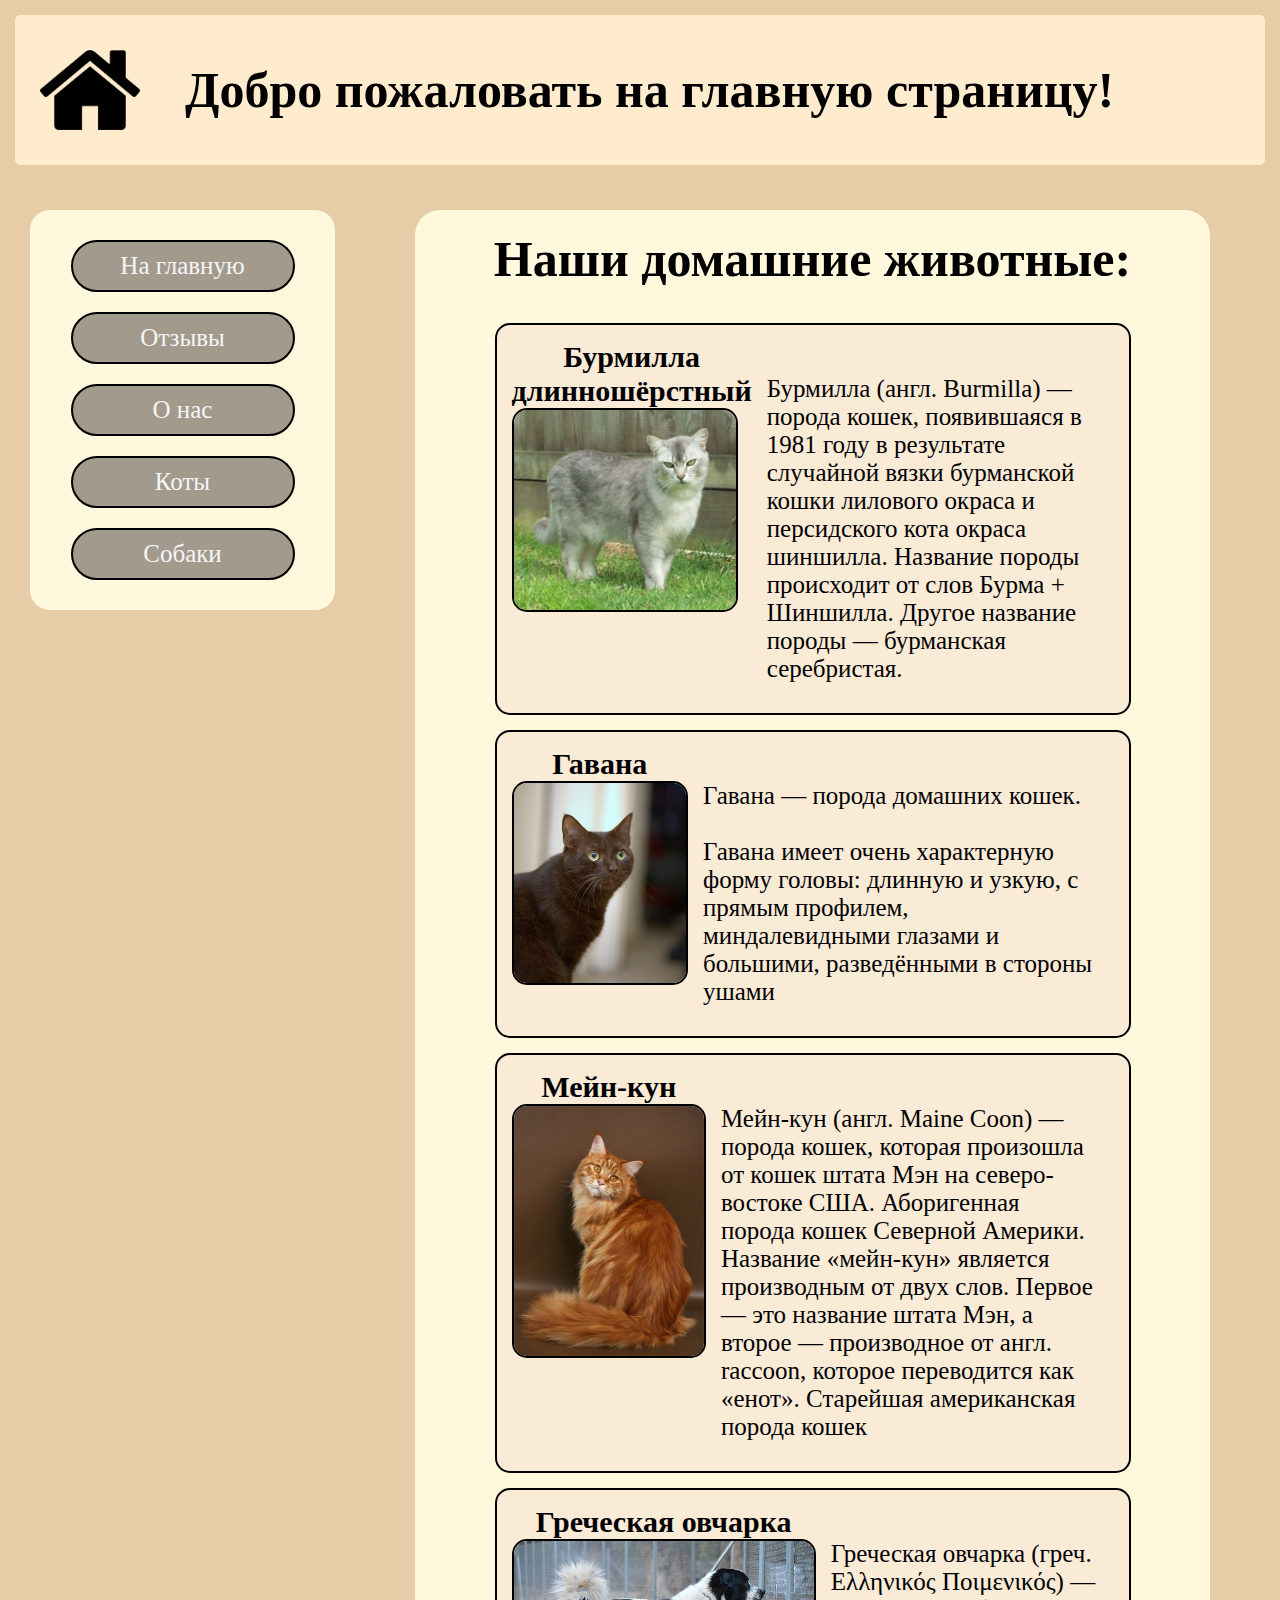
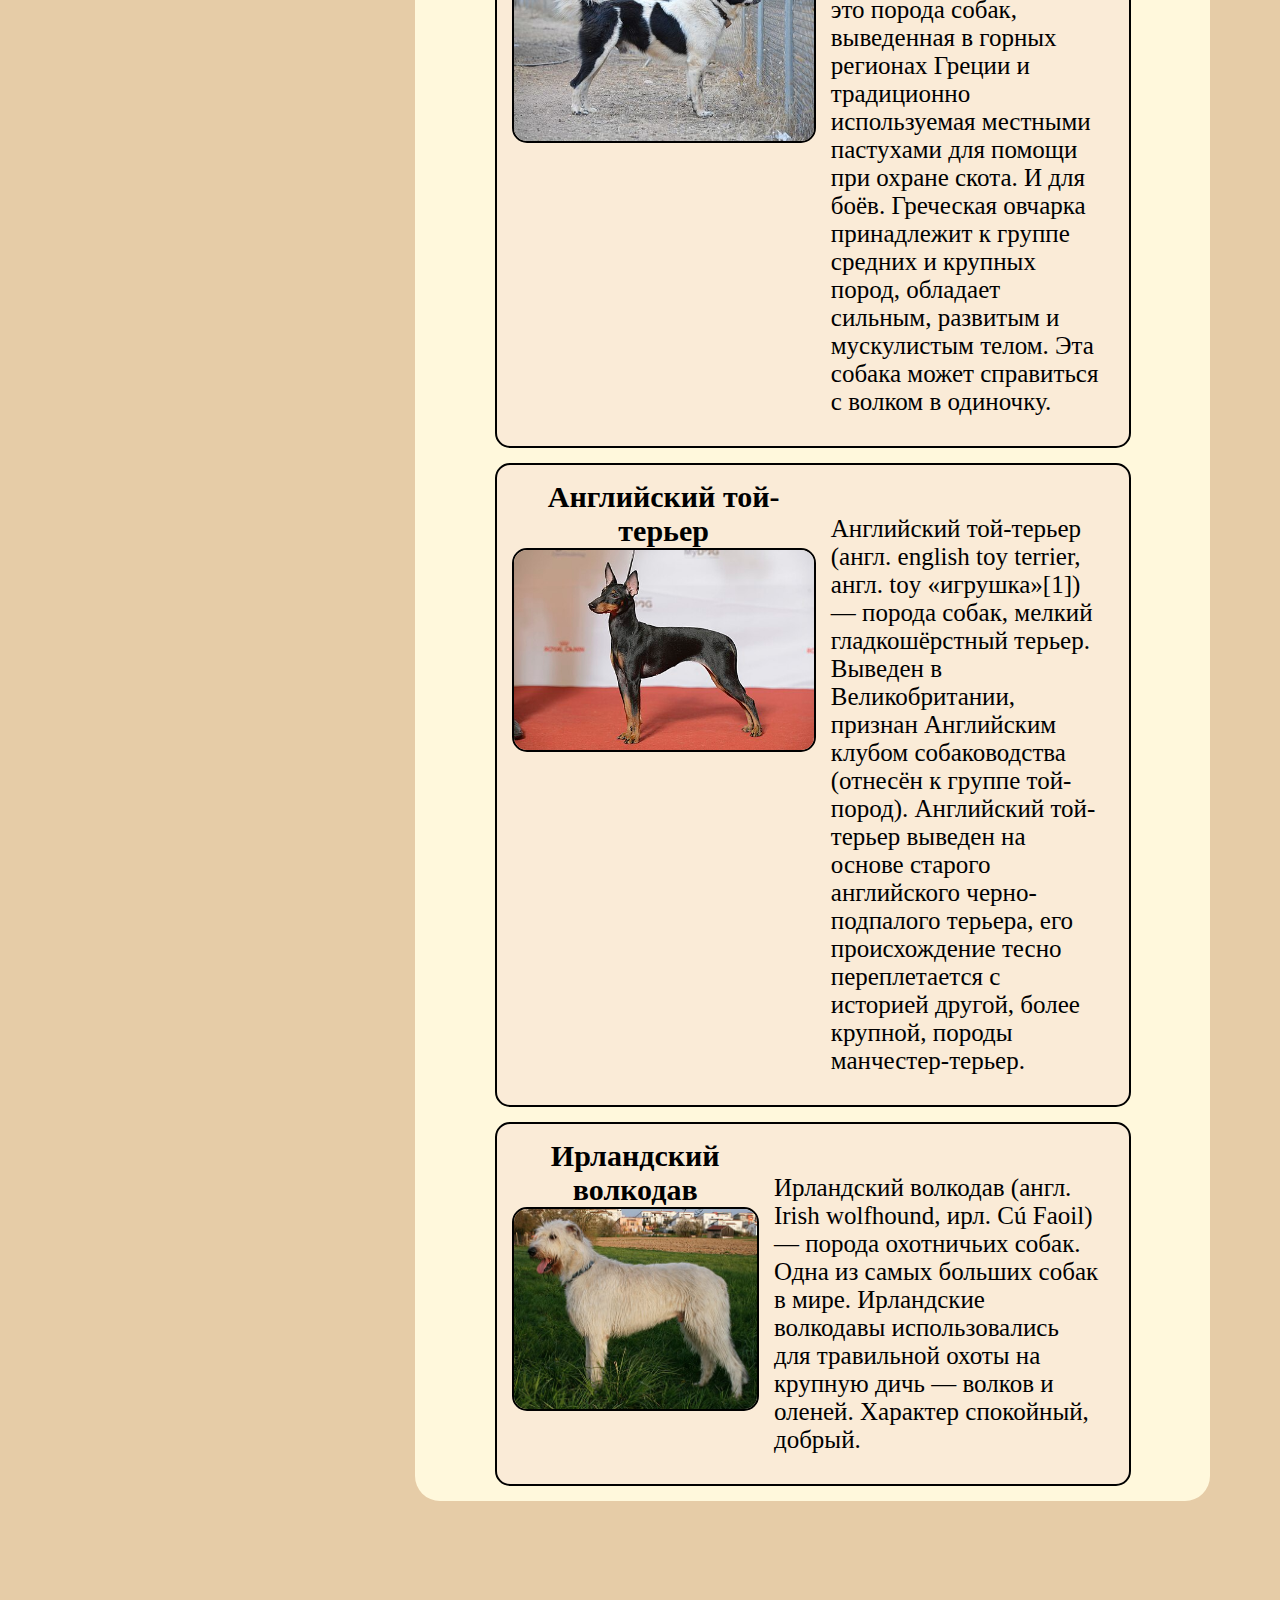
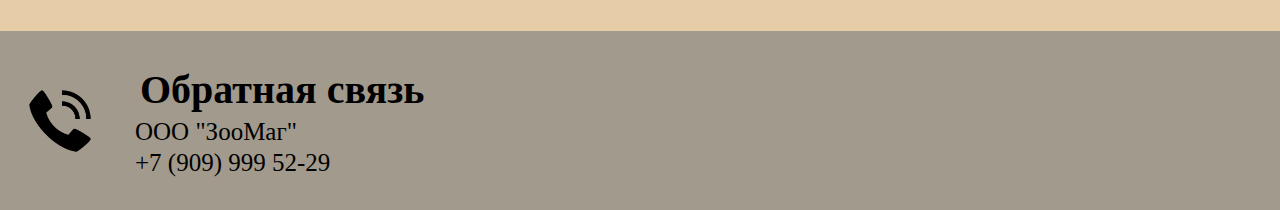
<file: index.html>
<!DOCTYPE html>
<html lang="en">
<head>
    <link rel="stylesheet" href="css/style.css">
	<link rel="manifest" href="manifest.json">
    <meta charset="UTF-8">
    <meta name="viewport" content="width=device-width, initial-scale=1.0">
	<script>
    if ('serviceWorker' in navigator) {
        navigator.serviceWorker.register('service-worker.js')
        .then(reg => console.log('SW registered', reg))
        .catch(err => console.error('SW registration failed', err));
    }
    </script>
    <title>Document</title>
</head>
<body style="min-height: 180%;">
    <header>
        <img src="img/home.png" alt="home" height="100px">
        
        <h1>Добро пожаловать на главную страницу!</h1>
    </header>

    <div class="container">
        <nav class="left">
            <a href="index.html">На главную</a>
            <a href="form.html">Отзывы</a>
            <a href="aboutpage.html">О нас</a>
            <a href="cats.html">Коты</a>
            <a href="dogs.html">Собаки</a>
        </nav>
 
        <main class="right">
            <h1>Наши домашние животные:</h1>
            <ul>
                <li>
                    <div>
                        <h2 style="margin: 0; text-align: center;">Бурмилла длинношёрстный</h2>
                        <img src="img/cat1.jpeg" alt="" height="200px">
                    </div>
                    <p>Бурмилла (англ. Burmilla) — порода кошек, появившаяся в 1981 году в результате случайной вязки бурманской кошки лилового окраса и персидского кота окраса шиншилла. Название породы происходит от слов Бурма + Шиншилла. Другое название породы — бурманская серебристая.</p>
                </li>
                <li>
                    <div>
                        <h2 style="margin: 0; text-align: center;">Гавана </h2>
                        <img src="img/cat2.jpg" alt="" height="200px">
                    </div>
                    <p>Гавана — порода домашних кошек. <br> <br>Гавана имеет очень характерную форму головы: длинную и узкую, с прямым профилем, миндалевидными глазами и большими, разведёнными в стороны ушами</p>
                </li>
                <li>
                    <div>
                        <h2 style="margin: 0; text-align: center;">Мейн-кун</h2>
                        <img src="img/cat3.jpg" alt="" height="250px">
                    </div>
                    <p>Мейн-кун (англ. Maine Coon) — порода кошек, которая произошла от кошек штата Мэн на северо-востоке США. Аборигенная порода кошек Северной Америки. Название «мейн-кун» является производным от двух слов. Первое — это название штата Мэн, а второе — производное от англ. raccoon, которое переводится как «енот». Старейшая американская порода кошек</p>
                </li>
                <li>
                    <div>
                        <h2 style="margin: 0; text-align: center;">Греческая овчарка</h2>
                        <img src="img/dog1.jpg" alt="" height="200px">
                    </div>
                    <p>Греческая овчарка (греч. Ελληνικός Ποιμενικός) — это порода собак, выведенная в горных регионах Греции и традиционно используемая местными пастухами для помощи при охране скота. И для боёв. Греческая овчарка принадлежит к группе средних и крупных пород, обладает сильным, развитым и мускулистым телом. Эта собака может справиться с волком в одиночку.</p>
                </li>
                <li>
                    <div>
                        <h2 style="margin: 0; text-align: center;">Английский той-терьер</h2>
                        <img src="img/dog2.jpg" alt="" height="200px">
                    </div>
                    <p>Английский той-терьер (англ. english toy terrier, англ. toy «игрушка»[1]) — порода собак, мелкий гладкошёрстный терьер. Выведен в Великобритании, признан Английским клубом собаководства (отнесён к группе той-пород). Английский той-терьер выведен на основе старого английского черно-подпалого терьера, его происхождение тесно переплетается с историей другой, более крупной, породы манчестер-терьер.</p>
                </li>
                <li>
                    <div>
                        <h2 style="margin: 0; text-align: center;">Ирландский волкодав</h2>
                        <img src="img/dog3.jpg" alt="" height="200px">
                    </div>
                    <p>Ирландский волкодав (англ. Irish wolfhound, ирл. Cú Faoil) — порода охотничьих собак. Одна из самых больших собак в мире. Ирландские волкодавы использовались для травильной охоты на крупную дичь — волков и оленей. Характер спокойный, добрый.</p>
                </li>
            </ul>
        </main>
    </div>

    <footer>
        <img src="img/call.png" alt="" height="70px">
        <div style="padding: 20px;">
            <h2>Обратная связь</h2>
            <p>ООО "ЗооМаг"</p>
            <p>+7 (909) 999 52-29</p>
        </div>
        
    </footer>
</body>
</html>
</file>
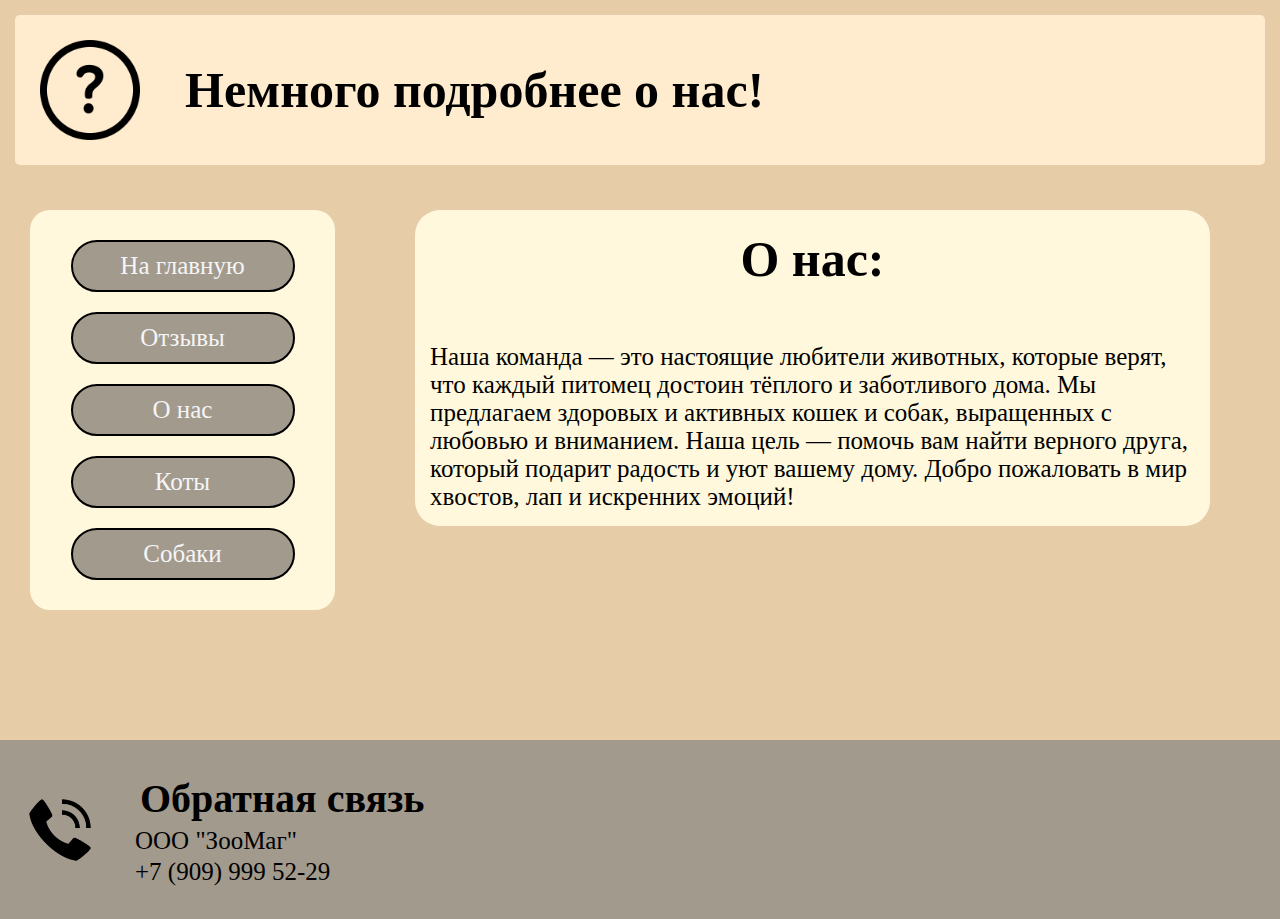
<file: aboutpage.html>
<!DOCTYPE html>
<html lang="en">
<head>
    <link rel="stylesheet" href="css/style.css">
    <meta charset="UTF-8">
    <meta name="viewport" content="width=device-width, initial-scale=1.0">
    <title>Document</title>
</head>
<body style="min-height: 180%;">
    <header>
        <img src="img/question.png" alt="about" height="100px">
        <h1>Немного подробнее о нас!</h1>
    </header>

    <div class="container">
        <nav class="left">
            <a href="index.html">На главную</a>
            <a href="form.html">Отзывы</a>
            <a href="aboutpage.html">О нас</a>
            <a href="cats.html">Коты</a>
            <a href="dogs.html">Собаки</a>
        </nav>
 
        <main class="right">
            <h1>О нас:</h1>
            <p>Наша команда — это настоящие любители животных, которые верят, что каждый питомец достоин тёплого и заботливого дома. Мы предлагаем здоровых и активных кошек и собак, выращенных с любовью и вниманием. Наша цель — помочь вам найти верного друга, который подарит радость и уют вашему дому. Добро пожаловать в мир хвостов, лап и искренних эмоций!</p>
        </main>
    </div>

    <footer>
        <img src="img/call.png" alt="" height="70px">
        <div style="padding: 20px;">
            <h2>Обратная связь</h2>
            <p>ООО "ЗооМаг"</p>
            <p>+7 (909) 999 52-29</p>
        </div>
        
    </footer>
</body>
</html>
</file>
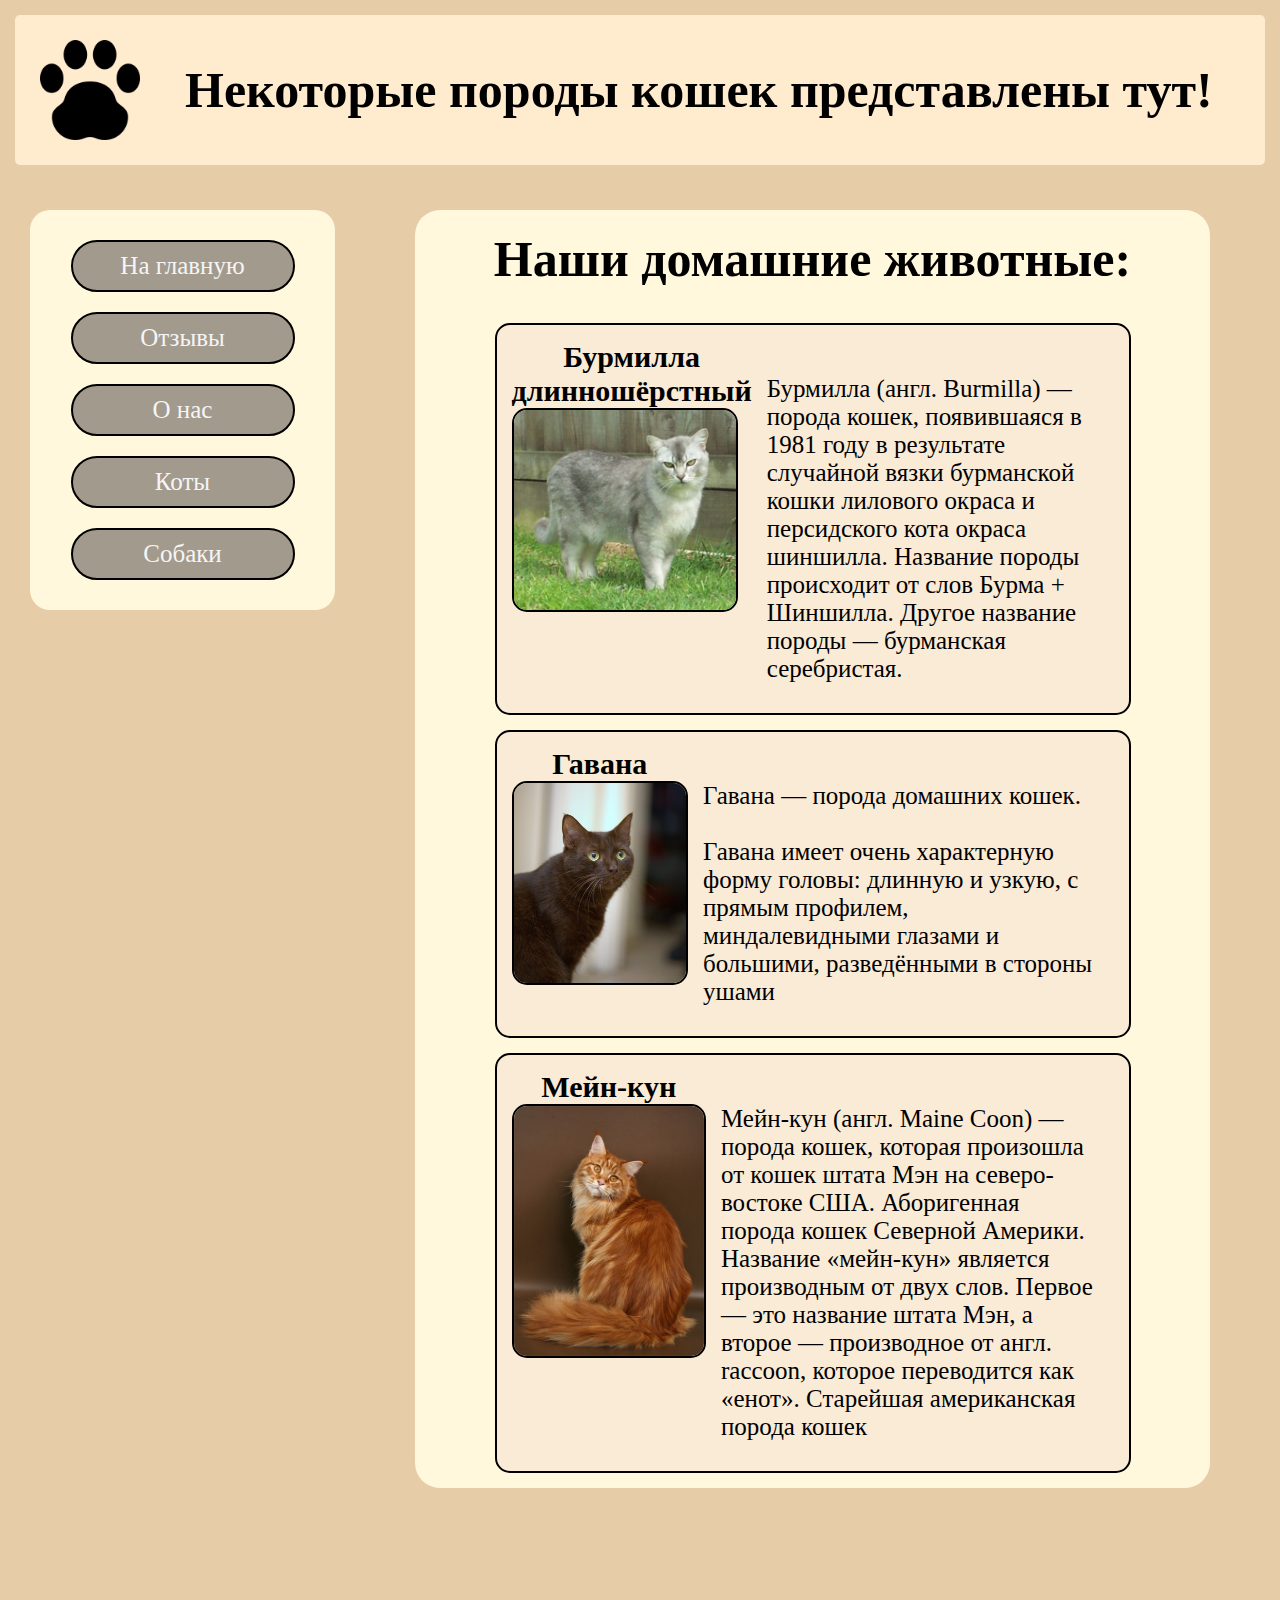
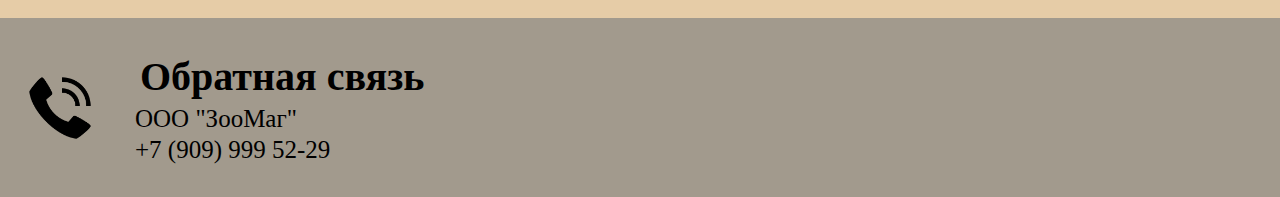
<file: cats.html>
<!DOCTYPE html>
<html lang="en">
<head>
    <link rel="stylesheet" href="css/style.css">
    <meta charset="UTF-8">
    <meta name="viewport" content="width=device-width, initial-scale=1.0">
    <title>Document</title>
</head>
<body style="min-height: 180%;">
    <header>
        <img src="img/paw.png" alt="home" height="100px">
        
        <h1>Некоторые породы кошек представлены тут!</h1>
    </header>

    <div class="container">
        <nav class="left">
            <a href="index.html">На главную</a>
            <a href="form.html">Отзывы</a>
            <a href="aboutpage.html">О нас</a>
            <a href="cats.html">Коты</a>
            <a href="dogs.html">Собаки</a>
        </nav>
 
        <main class="right">
            <h1>Наши домашние животные:</h1>
            <ul>
                <li>
                    <div>
                        <h2 style="margin: 0; text-align: center;">Бурмилла длинношёрстный</h2>
                        <img src="img/cat1.jpeg" alt="" height="200px">
                    </div>
                    <p>Бурмилла (англ. Burmilla) — порода кошек, появившаяся в 1981 году в результате случайной вязки бурманской кошки лилового окраса и персидского кота окраса шиншилла. Название породы происходит от слов Бурма + Шиншилла. Другое название породы — бурманская серебристая.</p>
                </li>
                <li>
                    <div>
                        <h2 style="margin: 0; text-align: center;">Гавана </h2>
                        <img src="img/cat2.jpg" alt="" height="200px">
                    </div>
                    <p>Гавана — порода домашних кошек. <br> <br>Гавана имеет очень характерную форму головы: длинную и узкую, с прямым профилем, миндалевидными глазами и большими, разведёнными в стороны ушами</p>
                </li>
                <li>
                    <div>
                        <h2 style="margin: 0; text-align: center;">Мейн-кун</h2>
                        <img src="img/cat3.jpg" alt="" height="250px">
                    </div>
                    <p>Мейн-кун (англ. Maine Coon) — порода кошек, которая произошла от кошек штата Мэн на северо-востоке США. Аборигенная порода кошек Северной Америки. Название «мейн-кун» является производным от двух слов. Первое — это название штата Мэн, а второе — производное от англ. raccoon, которое переводится как «енот». Старейшая американская порода кошек</p>
                </li>
            </ul>
        </main>
    </div>

    <footer>
        <img src="img/call.png" alt="" height="70px">
        <div style="padding: 20px;">
            <h2>Обратная связь</h2>
            <p>ООО "ЗооМаг"</p>
            <p>+7 (909) 999 52-29</p>
        </div>
        
    </footer>
</body>
</html>
</file>
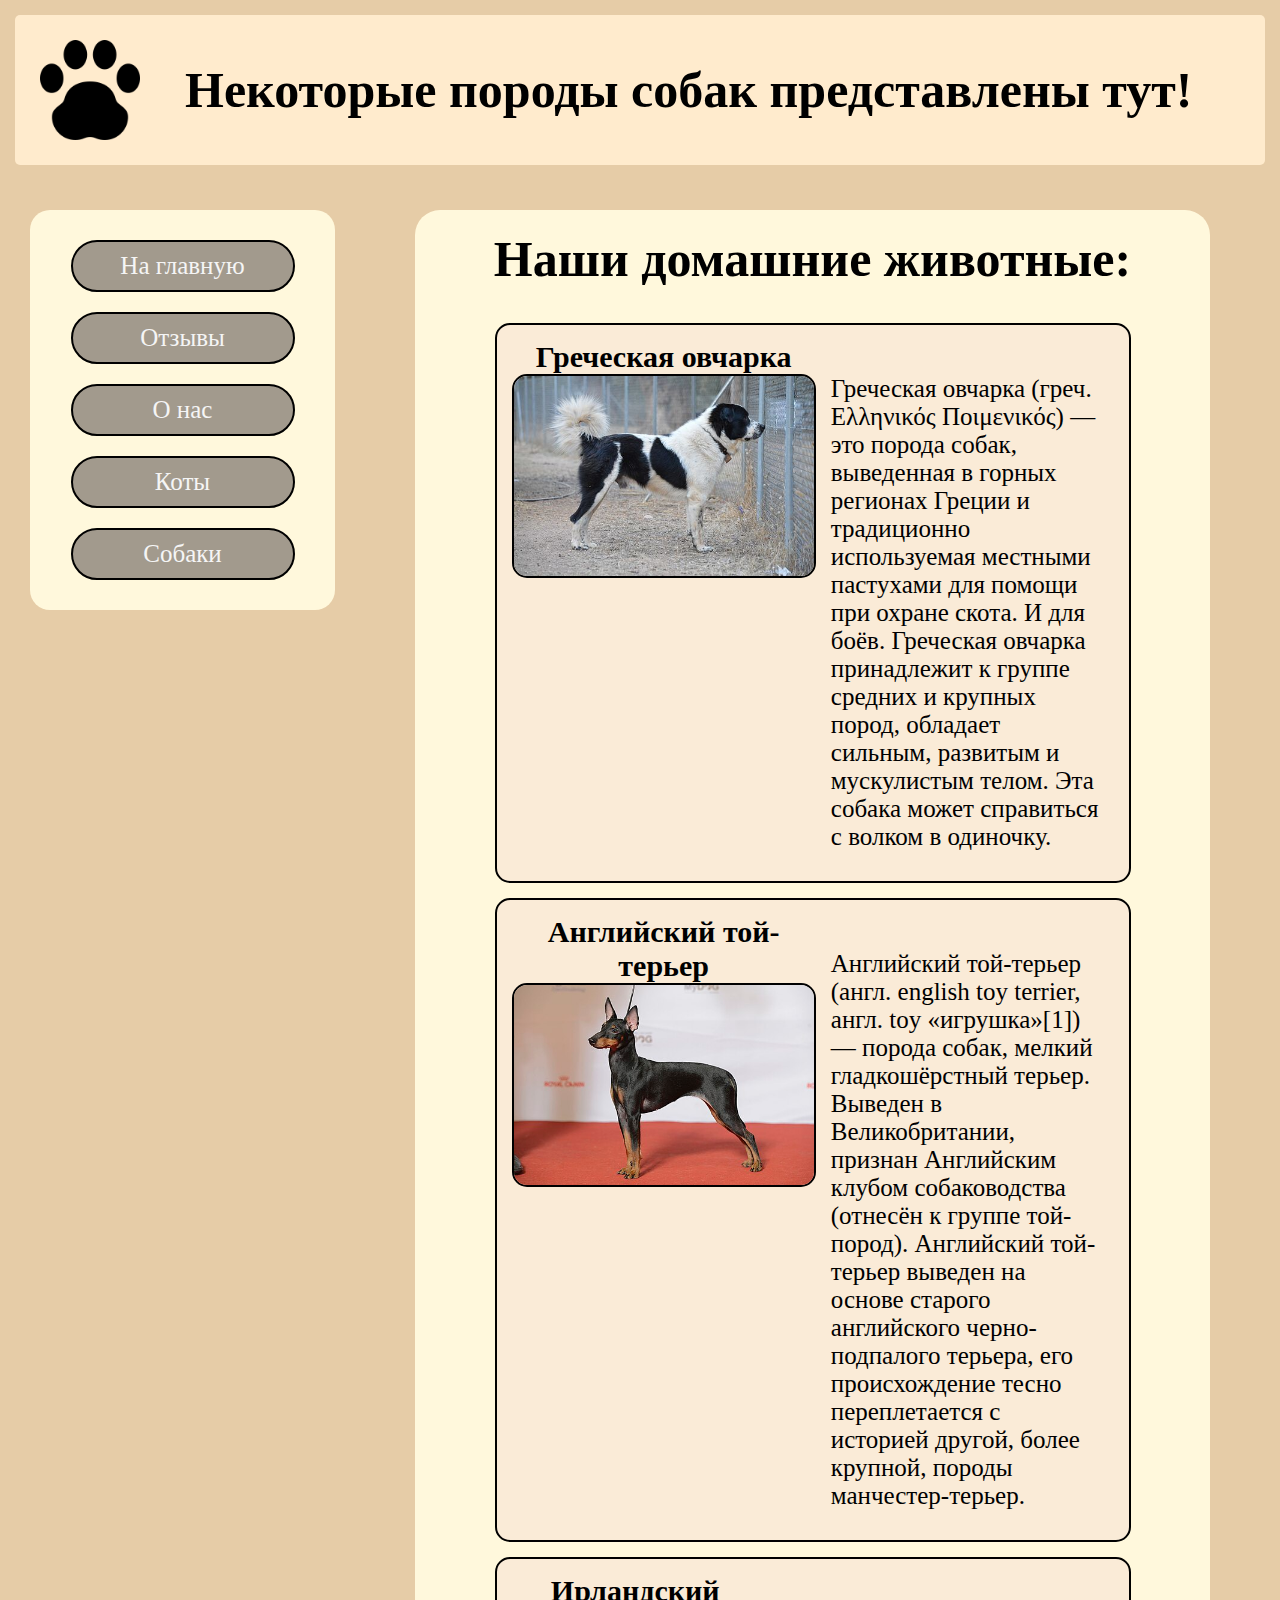
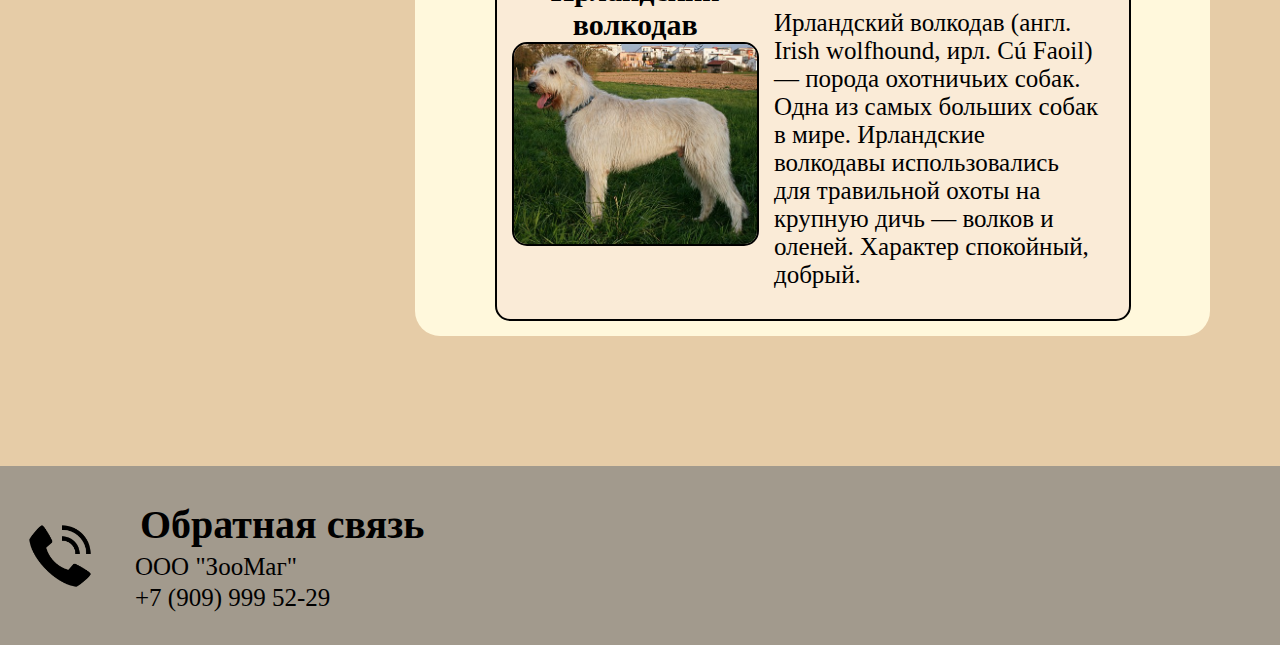
<file: dogs.html>
<!DOCTYPE html>
<html lang="en">
<head>
    <link rel="stylesheet" href="css/style.css">
    <meta charset="UTF-8">
    <meta name="viewport" content="width=device-width, initial-scale=1.0">
    <title>Document</title>
</head>
<body style="min-height: 180%;">
    <header>
        <img src="img/paw.png" alt="home" height="100px">
        
        <h1>Некоторые породы собак представлены тут!</h1>
    </header>

    <div class="container">
        <nav class="left">
            <a href="index.html">На главную</a>
            <a href="form.html">Отзывы</a>
            <a href="aboutpage.html">О нас</a>
            <a href="cats.html">Коты</a>
            <a href="dogs.html">Собаки</a>
        </nav>
 
        <main class="right">
            <h1>Наши домашние животные:</h1>
            <ul>
                <li>
                    <div>
                        <h2 style="margin: 0; text-align: center;">Греческая овчарка</h2>
                        <img src="img/dog1.jpg" alt="" height="200px">
                    </div>
                    <p>Греческая овчарка (греч. Ελληνικός Ποιμενικός) — это порода собак, выведенная в горных регионах Греции и традиционно используемая местными пастухами для помощи при охране скота. И для боёв. Греческая овчарка принадлежит к группе средних и крупных пород, обладает сильным, развитым и мускулистым телом. Эта собака может справиться с волком в одиночку.</p>
                </li>
                <li>
                    <div>
                        <h2 style="margin: 0; text-align: center;">Английский той-терьер</h2>
                        <img src="img/dog2.jpg" alt="" height="200px">
                    </div>
                    <p>Английский той-терьер (англ. english toy terrier, англ. toy «игрушка»[1]) — порода собак, мелкий гладкошёрстный терьер. Выведен в Великобритании, признан Английским клубом собаководства (отнесён к группе той-пород). Английский той-терьер выведен на основе старого английского черно-подпалого терьера, его происхождение тесно переплетается с историей другой, более крупной, породы манчестер-терьер.</p>
                </li>
                <li>
                    <div>
                        <h2 style="margin: 0; text-align: center;">Ирландский волкодав</h2>
                        <img src="img/dog3.jpg" alt="" height="200px">
                    </div>
                    <p>Ирландский волкодав (англ. Irish wolfhound, ирл. Cú Faoil) — порода охотничьих собак. Одна из самых больших собак в мире. Ирландские волкодавы использовались для травильной охоты на крупную дичь — волков и оленей. Характер спокойный, добрый.</p>
                </li>
            </ul>
        </main>
    </div>

    <footer>
        <img src="img/call.png" alt="" height="70px">
        <div style="padding: 20px;">
            <h2>Обратная связь</h2>
            <p>ООО "ЗооМаг"</p>
            <p>+7 (909) 999 52-29</p>
        </div>
        
    </footer>
</body>
</html>
</file>
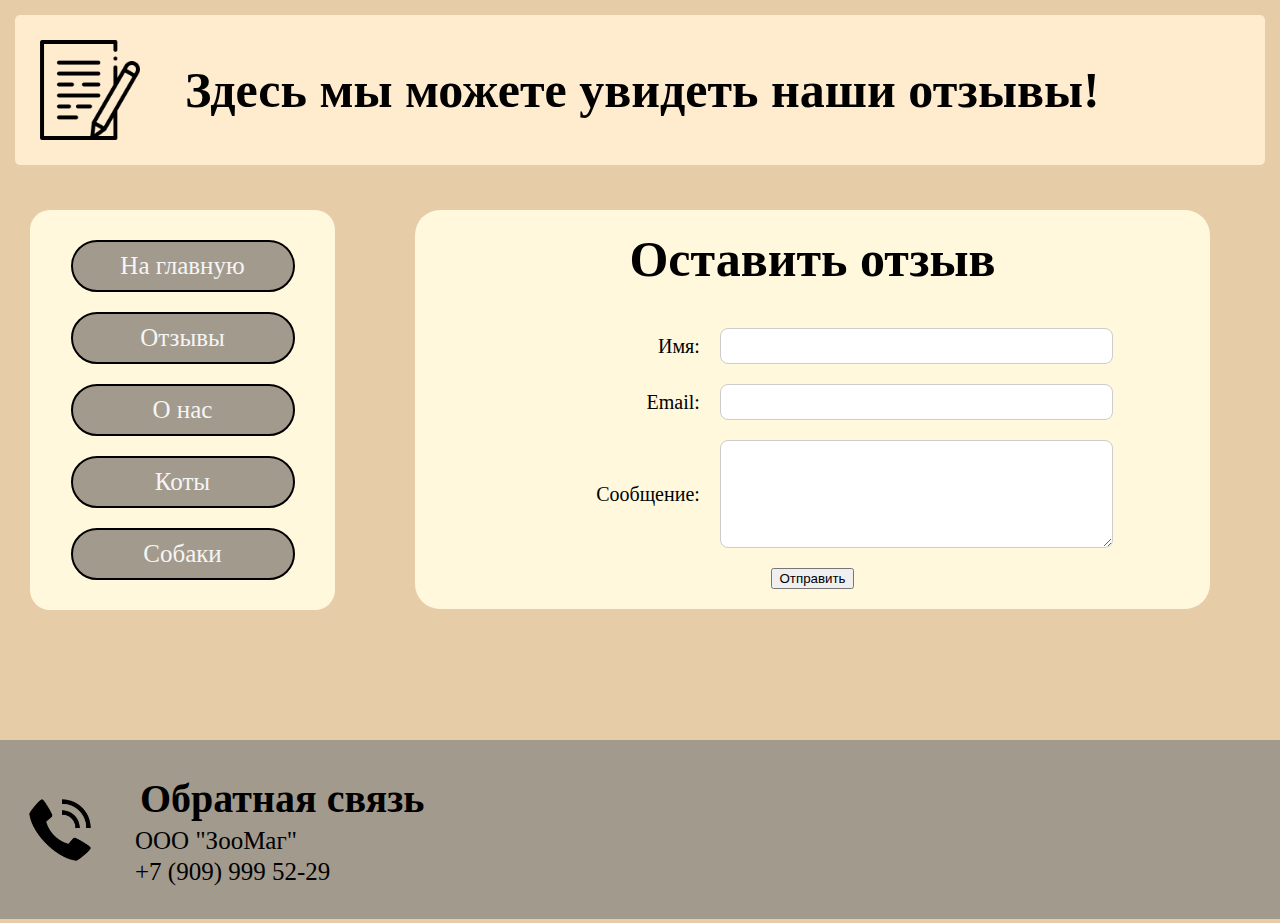
<file: form.html>
<!DOCTYPE html>
<html lang="en">
<head>
    <link rel="stylesheet" href="css/style.css">
    <meta charset="UTF-8">
    <meta name="viewport" content="width=device-width, initial-scale=1.0">
    <title>Document</title>
</head>
<body style="min-height: 180%;">
    <header>
        <img src="img/form.png" alt="form" height="100px">
        
        <h1>Здесь мы можете увидеть наши отзывы!</h1>
    </header>

    <div class="container">
        <nav class="left">
            <a href="index.html">На главную</a>
            <a href="form.html">Отзывы</a>
            <a href="aboutpage.html">О нас</a>
            <a href="cats.html">Коты</a>
            <a href="dogs.html">Собаки</a>
        </nav>
 
        <main class="right">
            <h1>Оставить отзыв</h1>
            <form name="myform" method="post" action="sendform.php">
                <div class="form-row">
                    <label for="username">Имя:</label>
                    <input type="text" name="username" id="username">
                </div>

                <div class="form-row">
                    <label for="email">Email:</label>
                    <input type="email" name="email" id="email">
                </div>

                <div class="form-row">
                    <label for="message">Сообщение:</label>
                    <textarea name="message" id="message" rows="5"></textarea>
                </div>

                <input type="submit" name="send" value="Отправить">
            </form>
            <!-- <?php 
            $conn = mysqli_connect("localhost", "root", "usbw");
            mysqli_select_db($conn, "rating_db");
            $sql = "SELECT * FROM rating";
            $result = mysqli_query($conn, $sql);
            
            if (mysqli_num_rows($result) > 0) {
                echo "<h1>Отзывы пользователей:</h1>";
                echo '<ul class = "ratelist">';

                


                while ($row = mysqli_fetch_assoc($result)) {
                    echo '<li class = "rating">';
                    echo '<form method="POST" action="delete.php" class="delete-form">';
                    echo '<input type="hidden" name="id" value="' . $row['id'] . '">';
                    echo '<button type="submit" class="delete-btn" title="Удалить">✖</button>';
                    echo '</form>';
                    echo "<h2>Пользователь: {$row['name']}<br>({$row['email']})</h2><p>Сообщение: {$row['message']}</p>";
                    echo "</li>";
                }
                echo "</ul>";
            } else {
                echo "<h1>Отзывов пока нет. Оставьте первый!</h1>";
            }
            ?> -->
        </main>
    </div>

    <footer>
        <img src="img/call.png" alt="" height="70px">
        <div style="padding: 20px;">
            <h2>Обратная связь</h2>
            <p>ООО "ЗооМаг"</p>
            <p>+7 (909) 999 52-29</p>
        </div>
        
    </footer>
</body>
</html>
</file>
<file: css/style.css>
html {
    min-height: 98%;
}

body {
    margin: 0;
    background-color: #e6cca7;
    position: relative;
    min-height: 100%;
}


header {
    height: 150px;
    width: auto;
    margin: 15px;
    background-color: #ffebcd;

    display: flex;
    flex-direction: row;
    gap: 20px;
    border-radius: 5px;
}
header img {
    margin: 25px;
}


footer {
    width: 100%;
    margin: 100px 0 0 0;
    padding: 10px 25px;
    box-sizing: border-box;

    background-color: #a29a8d;
    display: flex;
    align-items: center;

    gap: 20px;
}

footer p {
    margin: 3px 0;
    padding: 0;
    font-size: 25px;
}

footer h2 {
    font-size: 40px;
}

@media (max-width: 768px) {
  .container {
    flex-direction: column;
  }

  nav, main {
    width: 100%;
    margin: 0;
  }

  main a {
    width: 90%;
    font-size: 20px;
  }
}


.container {
    display: flex;
    flex-direction: row;
    justify-content: center;
    align-items: flex-start;
    padding: 20px;
    gap: 20px;
}

nav {
    margin: 10px;
    padding: 20px;
    width: 25%;
    background-color: cornsilk;
    border-radius: 20px;

    display: flex;
    flex-direction: column;
    align-items: center;
}

nav a {
    margin: 10px 0;
    background-color: #a29a8d;
    border: 2px solid black;
    border-radius: 40px;
    padding: 10px;
    width: 200px;
    text-align: center;
    font-size: 25px;
    color:whitesmoke;
    text-decoration: none;
}

nav a:hover {
  background-color: #8c8378;
  transform: scale(1.05);
}

main {
    margin: 10px 50px;
    width: 75%;
    background-color: #fff8dc;
    border-radius: 25px;
    box-sizing: border-box;
    display: flex;
    flex-direction: column;
}



p {
    padding: 20px 0 0 0;
    font-size: 25px;
}


main h1 {
    margin: 20px;
    font-size: 50px;
    text-align: center; 
}

li div h2 {
    font-size: 30px;
}

header h1 {
    font-size: 50px;
    margin: auto 0;
}

h2 {
    margin: 5px;
}

form div {
    display: flex;
    flex-direction: row;
    align-content: center;
    justify-content: center;
}




main p{
    margin: 15px;
}


ul {
    list-style: none;
    padding: 0;
    margin: 0 auto;
    width: 80%;
}


li {
    display: flex;
    justify-content: left;
    background-color: antiquewhite;
    padding: 15px;
    border: 2px solid #000000;
    border-radius: 15px;
    margin: 15px 0;
}

li img {
    border-radius: 15px;
    border: black 2px solid;
}


form {
    display: flex;
    flex-direction: column;
    align-items: center;
    gap: 20px;
    padding: 20px;
    font-size: 20px;
}

.form-row {
    display: flex;
    justify-content: space-between;
    align-items: center;
    width: 80%;
    max-width: 600px;
    gap: 20px;
}

.form-row label {
    flex: 1;
    text-align: right;
}

.form-row input, .form-row textarea {
    flex: 2;
    padding: 8px;
    font-size: 16px;
    border-radius: 8px;
    border: 1px solid #ccc;
}

.rating {
    position: relative;
    margin: 15px 10%;
}

.rating p {
    margin: 0 15px;
    font-size: 25px;
}

.delete-form {
    position: absolute;
    top: 10px;
    right: 10px;
}

.delete-btn {
    background: none;
    border: none;
    color: red;
    margin: 0 0 0 15px;
    font-size: 20px;
    cursor: pointer;
    padding: 0;
}

.delete-btn:hover {
    color: darkred;
}

.ratelist {
    width: 90%;
}
</file>
